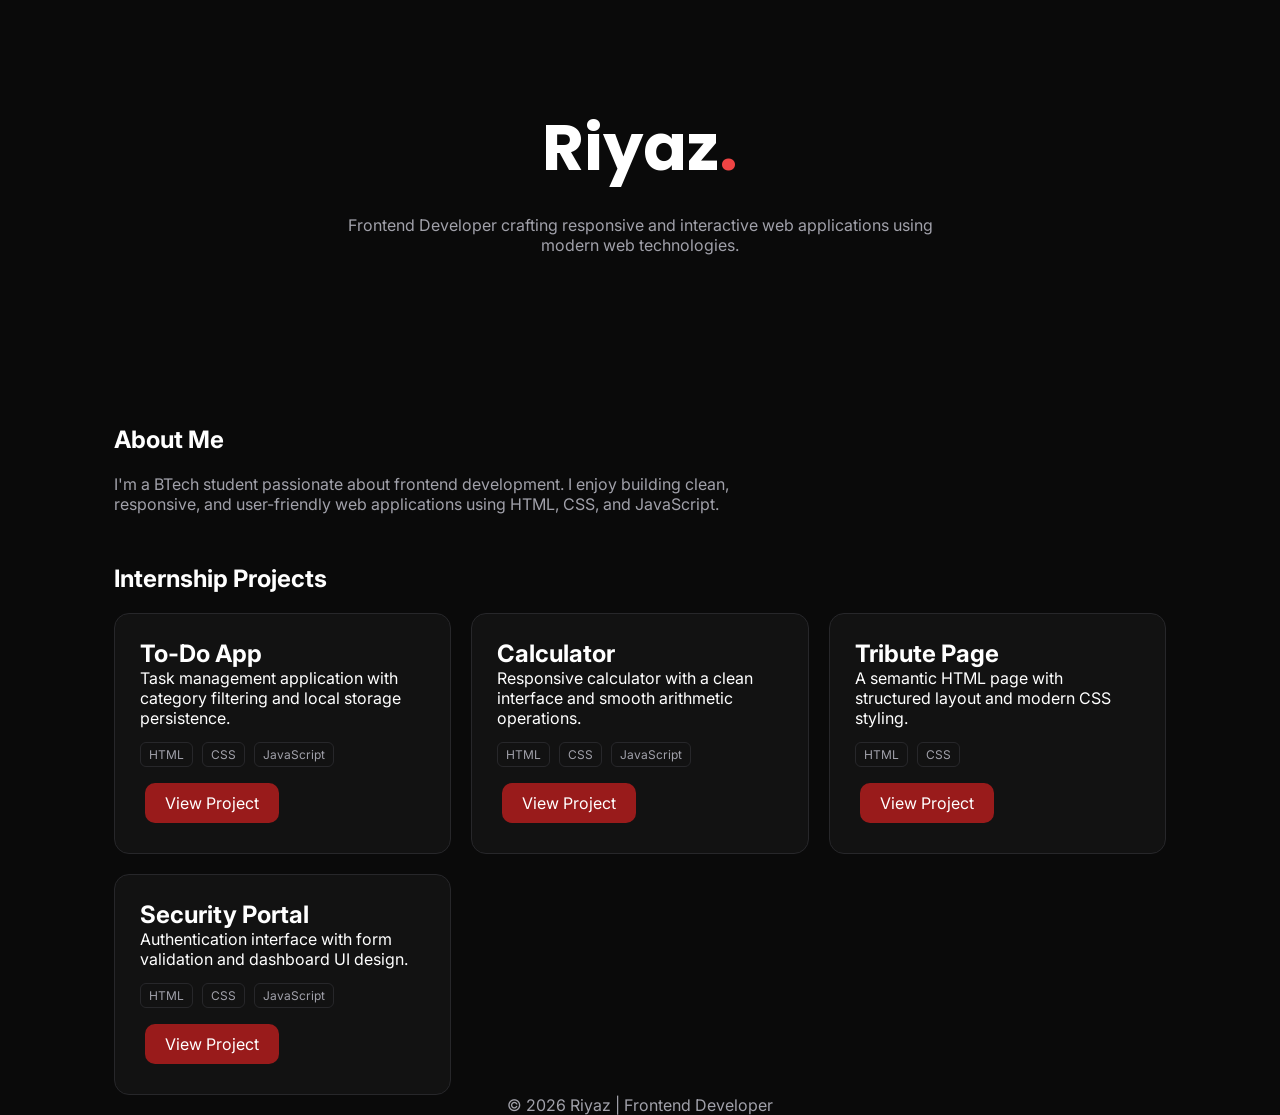
<file: index.html>
<!doctype html>
<html lang="en">
  <head>
    <meta charset="UTF-8" />
    <meta name="viewport" content="width=device-width, initial-scale=1.0" />
    <title>Riyaz | Portfolio</title>

    <!-- Fonts -->
    <link
      href="https://fonts.googleapis.com/css2?family=Inter:wght@300;400;600;800&family=Poppins:wght@600&display=swap"
      rel="stylesheet"
    />

    <link rel="stylesheet" href="style.css" />
  </head>

  <body>
    <!-- HERO -->
    <header class="header container">
      <h1>Riyaz<span class="red-dot">.</span></h1>

      <p>
        Frontend Developer crafting responsive and interactive web applications
        using modern web technologies.
      </p>
    </header>

    <!-- ABOUT -->
    <section class="container about">
      <h2 class="section-title">About Me</h2>
      <p>
        I'm a BTech student passionate about frontend development. I enjoy
        building clean, responsive, and user-friendly web applications using
        HTML, CSS, and JavaScript.
      </p>
    </section>

    <!-- PROJECTS -->
    <main class="container">
      <h2 class="section-title">Internship Projects</h2>

      <section class="projects-grid">
        <!-- TODO -->
        <div class="card">
          <h2>To-Do App</h2>

          <p>
            Task management application with category filtering and local
            storage persistence.
          </p>

          <div class="tech-stack">
            <span>HTML</span>
            <span>CSS</span>
            <span>JavaScript</span>
          </div>

          <div class="card-action">
            <a
              href="https://riyazahemad0235.github.io/OIBSIP/OIBSIP-TodoApp/"
              class="btn"
              >View Project</a
            >
          </div>
        </div>

        <!-- CALCULATOR -->
        <div class="card">
          <h2>Calculator</h2>

          <p>
            Responsive calculator with a clean interface and smooth arithmetic
            operations.
          </p>

          <div class="tech-stack">
            <span>HTML</span>
            <span>CSS</span>
            <span>JavaScript</span>
          </div>

          <div class="card-action">
            <a
              href="https://riyazahemad0235.github.io/OIBSIP/OIBSIP-Calculator/"
              class="btn"
              >View Project</a
            >
          </div>
        </div>

        <!-- TRIBUTE -->
        <div class="card">
          <h2>Tribute Page</h2>

          <p>
            A semantic HTML page with structured layout and modern CSS styling.
          </p>

          <div class="tech-stack">
            <span>HTML</span>
            <span>CSS</span>
          </div>

          <div class="card-action">
            <a
              href="https://riyazahemad0235.github.io/OIBSIP/OIBSIP-TributeApp/"
              class="btn"
              >View Project</a
            >
          </div>
        </div>

        <!-- AUTH -->
        <div class="card">
          <h2>Security Portal</h2>

          <p>
            Authentication interface with form validation and dashboard UI
            design.
          </p>

          <div class="tech-stack">
            <span>HTML</span>
            <span>CSS</span>
            <span>JavaScript</span>
          </div>

          <div class="card-action">
            <a
              href="https://riyazahemad0235.github.io/OIBSIP/OIBSIP_AuthenticationApp/"
              class="btn"
              >View Project</a
            >
          </div>
        </div>
      </section>
    </main>

    <!-- FOOTER -->
    <footer class="container">
      <p>© 2026 Riyaz | Frontend Developer</p>
    </footer>
  </body>
</html>
</file>
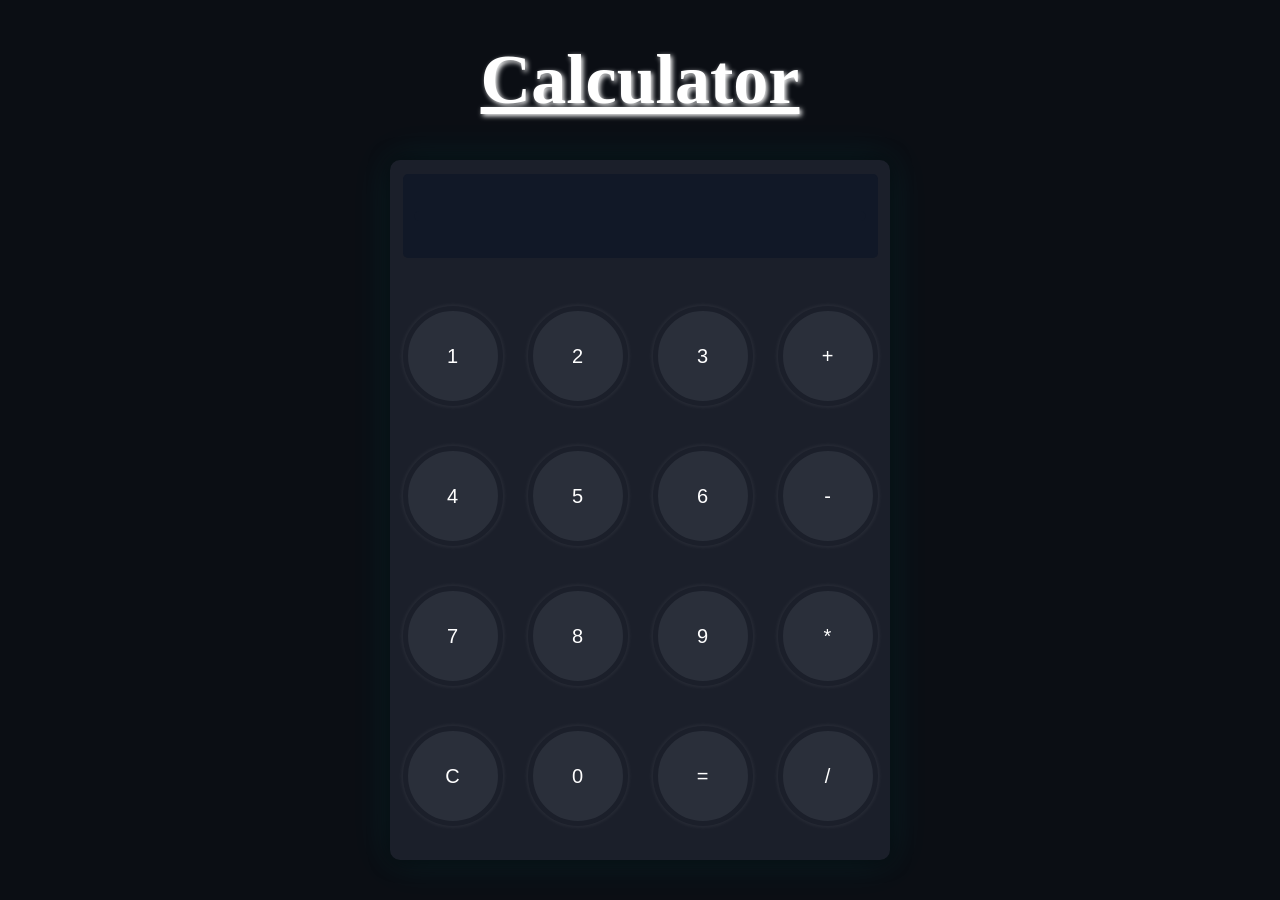
<file: OIBSIP-Calculator/index.html>
<!DOCTYPE html>
<html lang="en">
<head>
    <meta charset="UTF-8">
    <meta name="viewport" content="width=device-width, initial-scale=1.0">
    <title>Calculator-OSFIV</title>
    <link rel="stylesheet" href="style.css">
</head>
<body>
    <div class="mainBox">
        <div class="title">
            <h1 class="titleName">Calculator</h1>
        </div>
        <div class="innerBox">
            <div class="outputBox">
                <h1 class="outputBox outputData"></h1>
            </div>
            <div class="buttons">
                <button class="btn">1</button>
                <button class="btn">2</button>
                <button class="btn">3</button>
                <button class="btn">+</button>
                <button class="btn">4</button>
                <button class="btn">5</button>
                <button class="btn">6</button>
                <button class="btn">-</button>
                <button class="btn">7</button>
                <button class="btn">8</button>
                <button class="btn">9</button>
                <button class="btn">*</button>
                <button class="btn">C</button>
                <button class="btn">0</button>
                <button class="btn">=</button>
                <button class="btn">/</button>  
            </div>
        </div>
    </div>
    <script src="script.js"></script>
</body>
</html>
</file>
<file: style.css>
:root {
  --bg-main: #0a0a0a;
  --bg-card: #121212;
  --primary-red: #991b1b;
  --accent-red: #ef4444;
  --text-main: #ffffff;
  --text-muted: #a1a1aa;
  --border-color: #27272a;
  --transition: all 0.3s ease;
}

* {
  margin: 0;
  padding: 0;
  box-sizing: border-box;
}

body {
  background: var(--bg-main);
  color: var(--text-main);
  font-family: "Inter", sans-serif;
}

/* Container */
.container {
  max-width: 1100px;
  margin: auto;
  padding: 0 24px;
}

/* HERO */
.header {
  text-align: center;
  padding: 100px 20px;
}

.header h1 {
  font-size: 4rem;
  font-family: "Poppins", sans-serif;
}

.header p {
  color: var(--text-muted);
  margin: 20px auto;
  max-width: 600px;
}

.red-dot {
  color: var(--accent-red);
}

/* Buttons */
.hero-buttons {
  margin-top: 20px;
}

.btn {
  display: inline-block;
  padding: 10px 20px;
  background: var(--primary-red);
  color: white;
  text-decoration: none;
  border-radius: 10px;
  margin: 5px;
  transition: var(--transition);
}

.btn:hover {
  background: var(--accent-red);
  box-shadow: 0 0 25px rgba(239, 68, 68, 0.4);
}

.secondary {
  background: transparent;
  border: 1px solid var(--border-color);
}

.secondary:hover {
  color: var(--accent-red);
  border-color: var(--accent-red);
}

/* Section */
.section-title {
  margin: 50px 0 20px;
}

/* ABOUT */
.about p {
  color: var(--text-muted);
  max-width: 700px;
}

/* GRID */
.projects-grid {
  display: grid;
  grid-template-columns: repeat(auto-fit, minmax(280px, 1fr));
  gap: 20px;
}

/* CARD */
.card {
  background: var(--bg-card);
  padding: 25px;
  border-radius: 15px;
  border: 1px solid var(--border-color);
  transition: var(--transition);
}

.card:hover {
  transform: translateY(-8px);
  border-color: var(--primary-red);
}

/* TECH STACK */
.tech-stack {
  margin: 15px 0;
}

.tech-stack span {
  font-size: 12px;
  border: 1px solid var(--border-color);
  padding: 4px 8px;
  margin-right: 5px;
  border-radius: 6px;
  color: var(--text-muted);
}

/* FOOTER */
footer {
  text-align: center;
  padding: 40px 0;
  color: var(--text-muted);
}
.card-action {
  margin-top: 10px;
}
</file>
<file: OIBSIP-Calculator/style.css>
*{
    margin:0;
    padding:0;
    box-sizing:border-box;
}
.mainBox{
    width:100vw;
    height:100vh;
    background-color: #0B0E14;
    display: flex;
    flex-direction: column;
    justify-content: space-evenly;
    align-items: center;
}
.titleName{
    color: white;
    font-size: 70px;
    text-shadow: 2px 2px 5px white;
    text-decoration: underline;
}
.innerBox{
    width:500px;
    height:700px;
    background-color: #1B1F2A;
    /* margin-top: 50px; */
    border-radius: 10px;
    border:none;
    display: flex;
    flex-direction: column;
    justify-content: space-around;
    align-items: center;
    box-shadow: 0 0 20px rgba(0,0,0,0.6),
                0 0 40px rgba(0,255,255,0.1);
}
.outputBox{
    width:95%;
    height:12%;
    background-color: #111827;
    border-radius: 5px;
    display: flex;
    justify-content: center;
    align-items: center;
}
.outputBox .outputData{
    color:#FFFFFF;
    font-size: 30px;
    transition:all 0.2s ease;
}
.buttons{
    width:95%;
    height:80%;
    display: flex;
    flex-direction: row;
    flex-wrap: wrap;
    align-items: center;
    justify-content: space-between;
}
.btn{
    height:100px;
    width: 100px;
    background-color: #2A2F3A;
    color: white;
    font-size: 20px;
    border:5px solid #1B1F2A;
    border-radius: 100px;
    cursor: pointer;
    box-shadow: 0 0 5px rgba(255,255,255,0.1);
}
.btn:hover{
    box-shadow: 0 0 10px #00ffff,
                0 0 20px #00ffff;
    transform: scale(1.05);
}
@keyframes showNumber{
    from{
        opacity: 0;
        transform:scale(0.9);
    }
    to{
        opacity: 1;
        transform: scale(1);
    }
}
.animate{
    animation:showNumber 0.2s ease;
}
</file>
